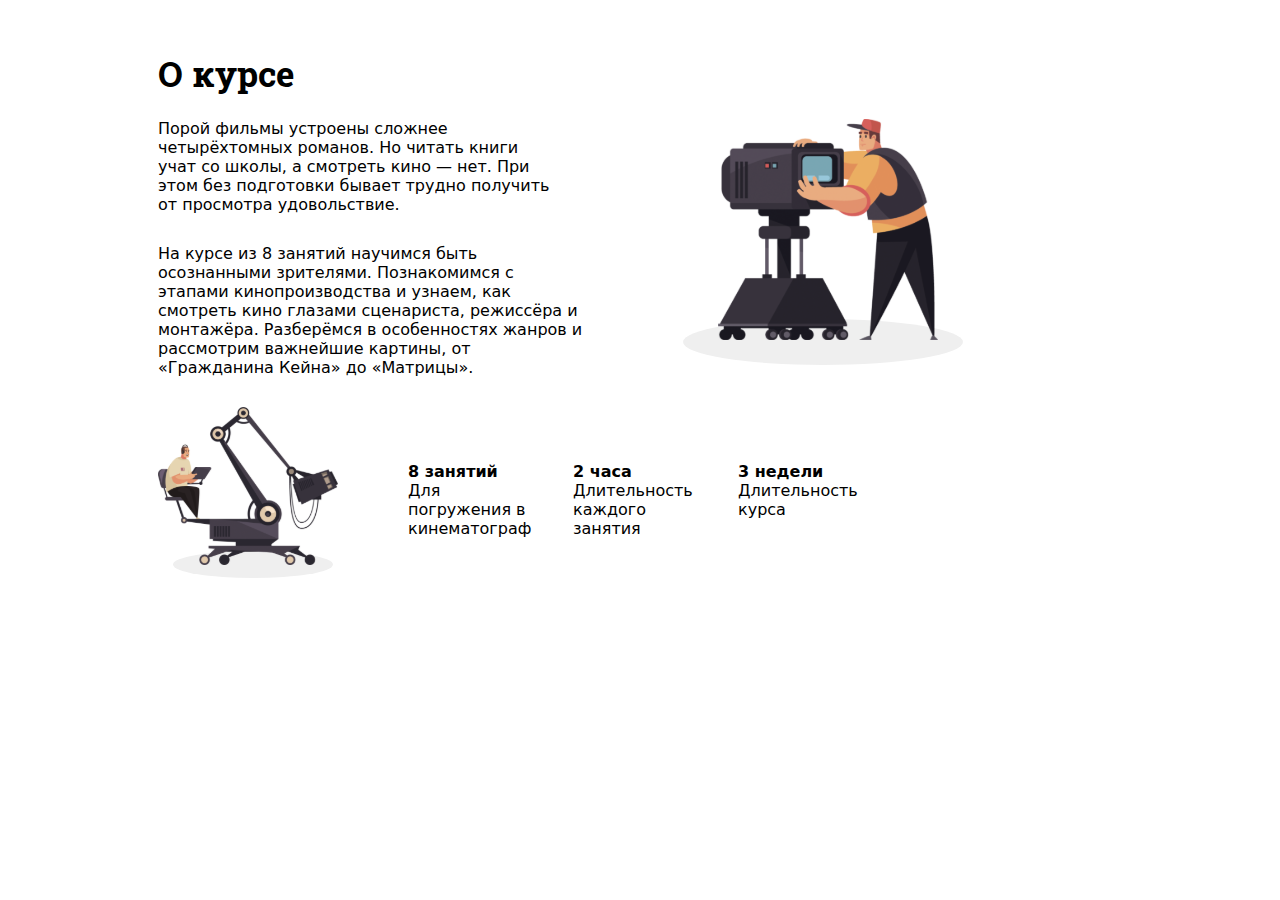
<file: index.html>
<!DOCTYPE html>
<html lang="en">
<head>
    <meta charset="UTF-8">
    <meta name="viewport" content="width=device-width, initial-scale=1.0">
    <title>homewrok14</title>
    <link rel="stylesheet" href="./style.css">
    <link rel="preconnect" href="https://fonts.googleapis.com">
<link rel="preconnect" href="https://fonts.gstatic.com" crossorigin>
<link href="https://fonts.googleapis.com/css2?family=Roboto+Slab:wght@100..900&display=swap" rel="stylesheet">
</head>
<body>
    <h1>O курсе</h1>


    <div class="main">

        <div>
            <div class="left1">
                Порой фильмы устроены сложнее четырёхтомных романов. Но читать книги учат со школы, а смотреть кино — нет. При этом без подготовки бывает трудно получить от просмотра удовольствие.
            </div>
    
    
            <div class="left2">
                На курсе из 8 занятий научимся быть осознанными зрителями. Познакомимся с этапами кинопроизводства и узнаем, как смотреть кино глазами сценариста, режиссёра и монтажёра. Разберёмся в особенностях жанров и рассмотрим важнейшие картины, от «Гражданина Кейна» до «Матрицы».
            </div>
        </div>



        <div class="right1">
            <img class="img1" src="./_1 1 (1).svg" alt="cameraman1">
        </div>

        <div class="right2">
            <img class="img2" src="./Ellipse 2 (1).svg" alt="ellipse">
        </div>

    </div>




<div class="end">
    <div>
        <div class="footer-image1">
            <img class="img3" src="./photo 1 (1).svg" alt="">
        </div>
        <div class="footer-image2">
            <img class="img4" src="./Ellipse 3.svg" alt="">
        </div>
    </div>


    <div class="footer-main">
            <div class="p1">
                <span class="span1">8 занятий</span>
                <div class="span2">Для погружения в кинематограф</div>
            </div>
    
    
            <div class="p2">
                <span class="span3">2 часа</span>
                <div class="span4">Длительность каждого занятия</div>
            </div>


        <div class="p3">
            <span class="span5">3 недели</span>
            <div class="span6">Длительность курса</div>
        </div>

    </div>
</div>
</body>
</html>
</file>
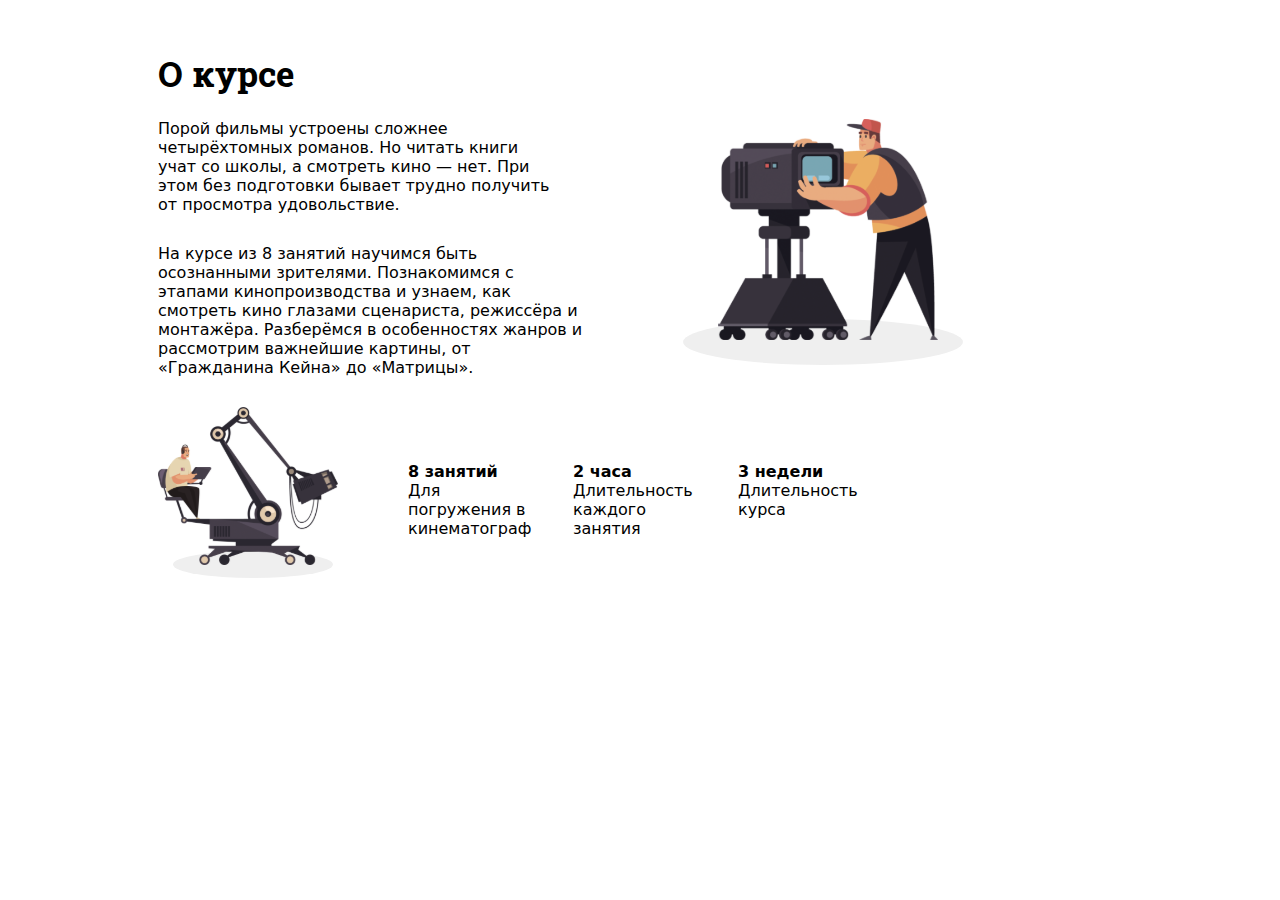
<file: homewrok14.html>
<!DOCTYPE html>
<html lang="en">
<head>
    <meta charset="UTF-8">
    <meta name="viewport" content="width=device-width, initial-scale=1.0">
    <title>homewrok14</title>
    <link rel="stylesheet" href="./homework14.css">
    <link rel="preconnect" href="https://fonts.googleapis.com">
<link rel="preconnect" href="https://fonts.gstatic.com" crossorigin>
<link href="https://fonts.googleapis.com/css2?family=Roboto+Slab:wght@100..900&display=swap" rel="stylesheet">
</head>
<body>
    <h1>O курсе</h1>


    <div class="main">

        <div>
            <div class="left1">
                Порой фильмы устроены сложнее четырёхтомных романов. Но читать книги учат со школы, а смотреть кино — нет. При этом без подготовки бывает трудно получить от просмотра удовольствие.
            </div>
    
    
            <div class="left2">
                На курсе из 8 занятий научимся быть осознанными зрителями. Познакомимся с этапами кинопроизводства и узнаем, как смотреть кино глазами сценариста, режиссёра и монтажёра. Разберёмся в особенностях жанров и рассмотрим важнейшие картины, от «Гражданина Кейна» до «Матрицы».
            </div>
        </div>



        <div class="right1">
            <img class="img1" src="./_1 1 (1).svg" alt="cameraman1">
        </div>

        <div class="right2">
            <img class="img2" src="./Ellipse 2 (1).svg" alt="ellipse">
        </div>

    </div>




<div class="end">
    <div>
        <div class="footer-image1">
            <img class="img3" src="./photo 1 (1).svg" alt="">
        </div>
        <div class="footer-image2">
            <img class="img4" src="./Ellipse 3.svg" alt="">
        </div>
    </div>


    <div class="footer-main">
            <div class="p1">
                <span class="span1">8 занятий</span>
                <div class="span2">Для погружения в кинематограф</div>
            </div>
    
    
            <div class="p2">
                <span class="span3">2 часа</span>
                <div class="span4">Длительность каждого занятия</div>
            </div>


        <div class="p3">
            <span class="span5">3 недели</span>
            <div class="span6">Длительность курса</div>
        </div>

    </div>
</div>
</body>
</html>
</file>
<file: style.css>
*{
    margin: o;
    padding: 0;
}
h1{
    margin-left: 150px;
    margin-top: 50px;
    font-size: 35px;
    font-family: "Roboto Slab", serif;
}
.left1{
    width: 400px;
    margin-left: 150px;
    font-family: system-ui, -apple-system, BlinkMacSystemFont, 'Segoe UI', Roboto, Oxygen, Ubuntu, Cantarell, 'Open Sans', 'Helvetica Neue', sans-serif;
    margin-bottom: 30px;
}
.left2{
    width: 430px;
    margin-left: 150px;
    font-family: system-ui, -apple-system, BlinkMacSystemFont, 'Segoe UI', Roboto, Oxygen, Ubuntu, Cantarell, 'Open Sans', 'Helvetica Neue', sans-serif;
}
.main{
    display: flex;
}
.right1{
    margin-left: 130px;
    margin-bottom: 20px;
}
.img1{
    width: 220px;
}
.img2{
    z-index: -1;
    position: absolute;
    margin-left: -255px;
    margin-top: 200px;
    width: 280px;
}

.img3{
    margin-left: 150px;
    margin-top: 30px;
    width: 180px;
}
.img4{
    position: absolute;
    z-index: -2;
    margin-left: 165px;
    margin-top: -18px;
    width: 160px;
}

.footer-main{
    display: flex;
    margin-top: 85px;
    margin-left: 70px;
    font-family: system-ui, -apple-system, BlinkMacSystemFont, 'Segoe UI', Roboto, Oxygen, Ubuntu, Cantarell, 'Open Sans', 'Helvetica Neue', sans-serif;
}
.end{
    display: flex;
}
.span1{
    font-weight: bold;
}
.span2{
    width: 125px;
}
.span3{
    font-weight: bold;
}
.span4{
    width: 125px;
}
.span5{
    font-weight: bold;
}
.span6{
    width: 100px;
}
.p2{
    margin-left: 40px;
}
.p3{
    margin-left: 40px;
}

@media screen and (min-width: 992px) and (max-width: 1199px) {
    h1{
        margin-left: 100px;
    }
    .left1{
        margin-left: 100px;
    }
    .left2{
        margin-left: 100px;
    }
    .img3{
        margin-left: 100px;
    }
    .img4{
        margin-left: 115px;
    }
}



@media screen and (min-width: 870px) and (max-width: 991px) {
    h1{
        margin-left: 50px;
    }
    .left1{
        margin-left: 50px;
    }
    .left2{
        margin-left: 50px;
    }
    .img3{
        margin-left: 100px;
        display: none;
    }
    .img4{
        margin-left: 115px;
        display: none;
    }
    .p1{
        margin-left: -15px;
    }
    .right1{
        margin-left: 90px;
    }
}


@media screen and (min-width: 765px) and (max-width: 870px) {
    h1{
        margin-left: 30px;
    }
    .left1{
        margin-left: 30px;
    }
    .left2{
        margin-left: 30px;
    }
    .img3{
        margin-left: 100px;
        display: none;
    }
    .img4{
        margin-left: 115px;
        display: none;
    }
    .right1{
        margin-left: 50px;
    }
    .p1{
        margin-left: -35px;
    }
}


@media screen and (min-width: 601px) and (max-width: 765px) {
    h1{
        margin-left: 30px;
    }
    .left1{
        margin-left: 30px;
    }
    .left2{
        margin-left: 30px;
    }
    .img1{
        width: 190px;
        margin-left: -100px;
    }
    .img2{
        width: 250px;
        margin-left: -280px;
        margin-top: 180px;
    }
    .img3{
        margin-left: 100px;
        display: none;
    }
    .img4{
        margin-left: 115px;
        display: none;
    }
    .right1{
        margin-right: 50px;
    }
    .p1{
        margin-left: -35px;
    }
}


@media screen and (min-width: 300px) and (max-width: 600px) {
    .main{
        display: block;
    }
    h1{
        margin-left: 60px;
    }
    .left1{
        margin-left: 60px;
    }
    .left2{
        margin-left: 60px;
        width: 400px;
    }
    .img1{
        width: 190px;
        margin-top: 20px;
        position: relative;
    }
    .img2{
        display: none;
    }
    .img3{
        margin-left: 100px;
        display: none;
    }
    .img4{
        margin-left: 115px;
        margin-top: -40px;
        width: 220px;
    }
    .p1{
        margin-left: -8px;
    }
    .p2{
        /* width: 260px; */
    }
    .p3{
        position: absolute;
        margin-left: -10px;
        margin-top: 85px;

    }
    .right1{
        width: 110px;
    }
}
</file>
<file: homework14.css>
*{
    margin: o;
    padding: 0;
}
h1{
    margin-left: 150px;
    margin-top: 50px;
    font-size: 35px;
    font-family: "Roboto Slab", serif;
}
.left1{
    width: 400px;
    margin-left: 150px;
    font-family: system-ui, -apple-system, BlinkMacSystemFont, 'Segoe UI', Roboto, Oxygen, Ubuntu, Cantarell, 'Open Sans', 'Helvetica Neue', sans-serif;
    margin-bottom: 30px;
}
.left2{
    width: 430px;
    margin-left: 150px;
    font-family: system-ui, -apple-system, BlinkMacSystemFont, 'Segoe UI', Roboto, Oxygen, Ubuntu, Cantarell, 'Open Sans', 'Helvetica Neue', sans-serif;
}
.main{
    display: flex;
}
.right1{
    margin-left: 130px;
    margin-bottom: 20px;
}
.img1{
    width: 220px;
}
.img2{
    z-index: -1;
    position: absolute;
    margin-left: -255px;
    margin-top: 200px;
    width: 280px;
}

.img3{
    margin-left: 150px;
    margin-top: 30px;
    width: 180px;
}
.img4{
    position: absolute;
    z-index: -2;
    margin-left: 165px;
    margin-top: -18px;
    width: 160px;
}

.footer-main{
    display: flex;
    margin-top: 85px;
    margin-left: 70px;
    font-family: system-ui, -apple-system, BlinkMacSystemFont, 'Segoe UI', Roboto, Oxygen, Ubuntu, Cantarell, 'Open Sans', 'Helvetica Neue', sans-serif;
}
.end{
    display: flex;
}
.span1{
    font-weight: bold;
}
.span2{
    width: 125px;
}
.span3{
    font-weight: bold;
}
.span4{
    width: 125px;
}
.span5{
    font-weight: bold;
}
.span6{
    width: 100px;
}
.p2{
    margin-left: 40px;
}
.p3{
    margin-left: 40px;
}

@media screen and (min-width: 992px) and (max-width: 1199px) {
    h1{
        margin-left: 100px;
    }
    .left1{
        margin-left: 100px;
    }
    .left2{
        margin-left: 100px;
    }
    .img3{
        margin-left: 100px;
    }
    .img4{
        margin-left: 115px;
    }
}



@media screen and (min-width: 870px) and (max-width: 991px) {
    h1{
        margin-left: 50px;
    }
    .left1{
        margin-left: 50px;
    }
    .left2{
        margin-left: 50px;
    }
    .img3{
        margin-left: 100px;
        display: none;
    }
    .img4{
        margin-left: 115px;
        display: none;
    }
    .p1{
        margin-left: -15px;
    }
    .right1{
        margin-left: 90px;
    }
}


@media screen and (min-width: 765px) and (max-width: 870px) {
    h1{
        margin-left: 30px;
    }
    .left1{
        margin-left: 30px;
    }
    .left2{
        margin-left: 30px;
    }
    .img3{
        margin-left: 100px;
        display: none;
    }
    .img4{
        margin-left: 115px;
        display: none;
    }
    .right1{
        margin-left: 50px;
    }
    .p1{
        margin-left: -35px;
    }
}


@media screen and (min-width: 601px) and (max-width: 765px) {
    h1{
        margin-left: 30px;
    }
    .left1{
        margin-left: 30px;
    }
    .left2{
        margin-left: 30px;
    }
    .img1{
        width: 190px;
        margin-left: -100px;
    }
    .img2{
        width: 250px;
        margin-left: -280px;
        margin-top: 180px;
    }
    .img3{
        margin-left: 100px;
        display: none;
    }
    .img4{
        margin-left: 115px;
        display: none;
    }
    .right1{
        margin-right: 50px;
    }
    .p1{
        margin-left: -35px;
    }
}


@media screen and (min-width: 300px) and (max-width: 600px) {
    .main{
        display: block;
    }
    h1{
        margin-left: 60px;
    }
    .left1{
        margin-left: 60px;
    }
    .left2{
        margin-left: 60px;
        width: 400px;
    }
    .img1{
        width: 190px;
        margin-top: 20px;
        position: relative;
    }
    .img2{
        display: none;
    }
    .img3{
        margin-left: 100px;
        display: none;
    }
    .img4{
        margin-left: 115px;
        margin-top: -40px;
        width: 220px;
    }
    .p1{
        margin-left: -8px;
    }
    .p2{
        /* width: 260px; */
    }
    .p3{
        position: absolute;
        margin-left: -10px;
        margin-top: 85px;

    }
    .right1{
        width: 110px;
    }
}
</file>
